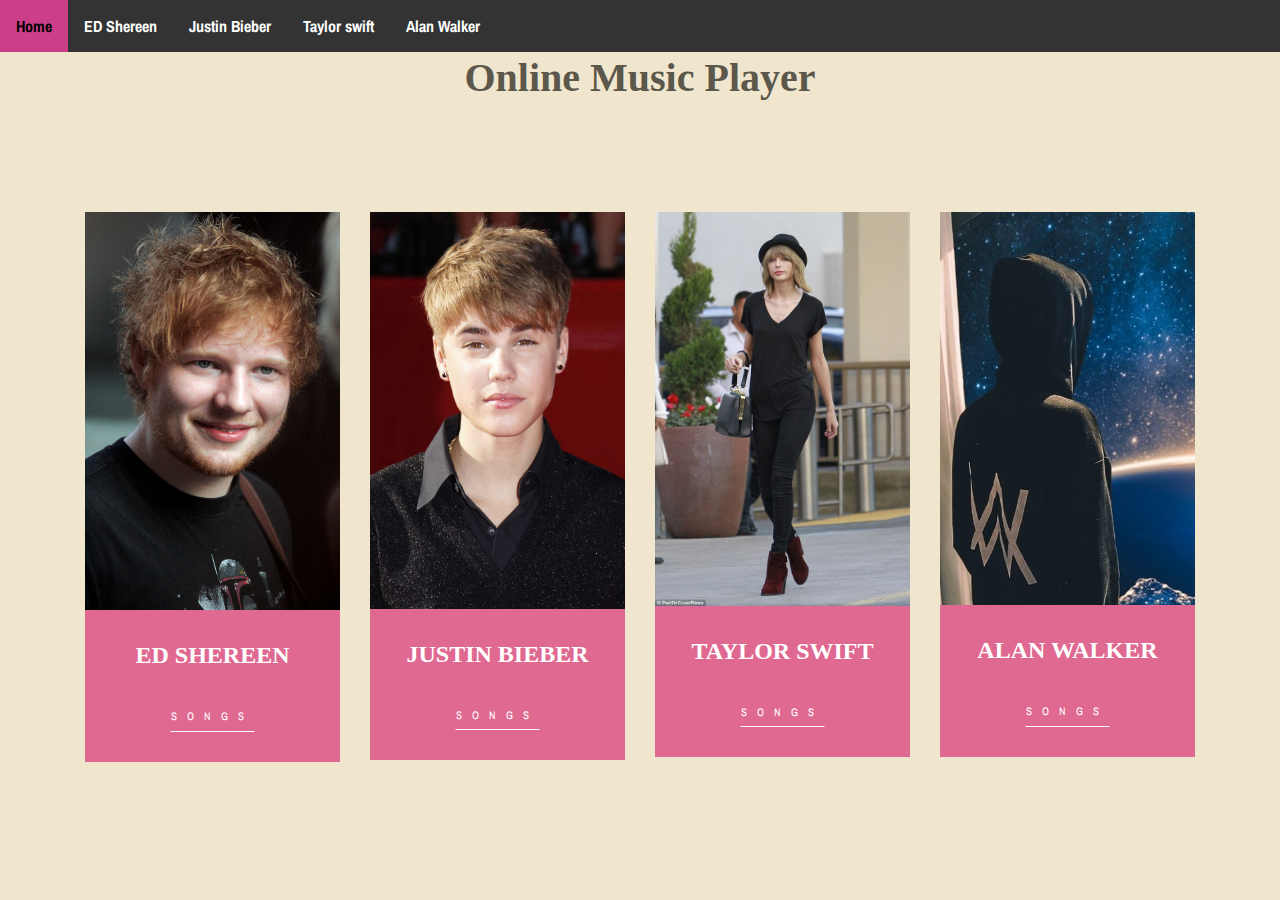
<file: index.html>
<!DOCTYPE html>
<html lang="en">

<head>
  <style>
ul {
  list-style-type: none;
  margin: 0;
  padding: 0;
  overflow: hidden;
  background-color: #333;
}

li {
  float: left;
}

li a {
  display: block;
  color: white;
  text-align: center;
  padding: 14px 16px;
  text-decoration: none;
}

li a:hover:not(.active) {
  background-color: #111;
}

.active {
  background-color: #cc3f88;
}
</style>
    <meta charset="UTF-8">
    <meta name="description" content="">
    <meta http-equiv="X-UA-Compatible" content="IE=edge">
    <meta name="viewport" content="width=device-width, initial-scale=1, shrink-to-fit=no">
    <!-- The above 4 meta tags *must* come first in the head; any other head content must come *after* these tags -->

    <!-- Title -->
    <title>Online music player</title>

    <!-- Favicon -->
    <link rel="icon" href="https://img.icons8.com/material/24/000000/music--v2.png">

    <!-- Stylesheet -->
    <link rel="stylesheet" href="style.css">

</head>
<body style="background-color:#f0e6ce;">
  <ul>
  <li><a class="active" href="index.html">Home</a></li>
  <li><a href="ED shereen.html">ED Shereen </a></li>
  <li><a href="justinbieber.html">Justin Bieber</a></li>
  <li><a href="taylorswift.html">Taylor swift</a></li>
  <li><a href="alanwalker.html">Alan Walker</a></li>
</ul>

  <!-- #### header###### -->
  <header>
  <center><h1>Online Music Player</h1></center>

</header>
<!-- ##### Song Language Area Start ##### -->
<section class="events-area section-padding-100">
    <div class="container">
        <div class="row">

            <!--  Song Language Area -->
            <div class="col-12 col-md-6 col-lg-3">
                <div class="single-event-area mb-30">
                    <div class="event-thumbnail">
                        <img src="img/bg-img/Edsheeran.jpg"  style="height:80%;" alt="">
                    </div>
                    <div class="event-text">
                        <h4>ED shereen</h4>
                        <div class="event-meta-data">


                        </div>
                        <a href="ED shereen.html" class="btn see-more-btn">Songs</a>
                    </div>
                </div>
            </div>


            <!--  Song Language Area -->
            <div class="col-12 col-md-6 col-lg-3">
                <div class="single-event-area mb-30">
                    <div class="event-thumbnail">
                        <img src="img/bg-img/justin.jpg" alt="">
                    </div>
                    <div class="event-text">
                        <h4>justin bieber</h4>
                        <div class="event-meta-data">


                        </div>
                        <a href="justinbieber.html" class="btn see-more-btn">Songs</a>
                    </div>
                </div>
            </div>

            <!--  Song Language Area -->
            <div class="col-12 col-md-6 col-lg-3">
                <div class="single-event-area mb-30">
                    <div class="event-thumbnail">
                        <img src="img/bg-img/taylor.jpg" alt="">
                    </div>
                    <div class="event-text">
                        <h4>Taylor swift</h4>
                        <div class="event-meta-data">
                           </div>
                        <a href="taylorswift.html" class="btn see-more-btn">Songs</a>
                    </div>
                </div>
            </div>

			<!--  Song Language Area -->
            <div class="col-12 col-md-6 col-lg-3">
                <div class="single-event-area mb-30">
                    <div class="event-thumbnail">
                        <img src="img/bg-img/alan walker.jpg" alt="">
                    </div>
                    <div class="event-text">
                        <h4>Alan Walker</h4>
                        <div class="event-meta-data">


                        </div>
                        <a href="alanwalker.html" class="btn see-more-btn">Songs</a>
                    </div>
                </div>
            </div>
        </div>
    </div
</section>
<!-- ##### Song Language Area End ##### -->
</body>
</html>
</file>
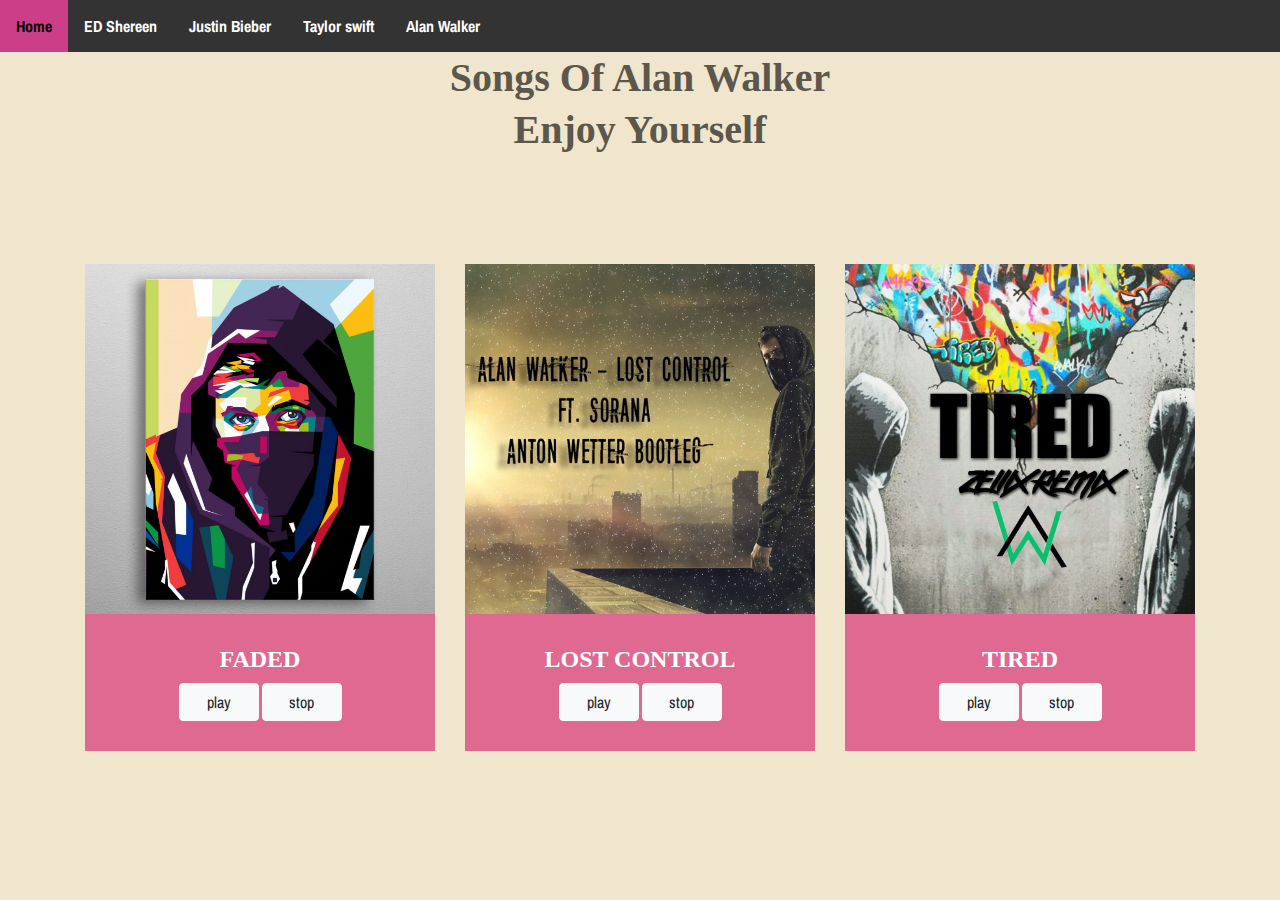
<file: alanwalker.html>
<!DOCTYPE html>
<html lang="en">

<head>
  <style>
ul {
  list-style-type: none;
  margin: 0;
  padding: 0;
  overflow: hidden;
  background-color: #333;
}

li {
  float: left;
}

li a {
  display: block;
  color: white;
  text-align: center;
  padding: 14px 16px;
  text-decoration: none;
}

li a:hover:not(.active) {
  background-color: #111;
}

.active {
  background-color: #cc3f88;
}
</style>
    <meta charset="UTF-8">
    <meta name="description" content="">
    <meta http-equiv="X-UA-Compatible" content="IE=edge">
    <meta name="viewport" content="width=device-width, initial-scale=1, shrink-to-fit=no">
    <!-- The above 4 meta tags *must* come first in the head; any other head content must come *after* these tags -->

    <!-- Title -->
    <title>Music player </title>

    <!-- Favicon -->
    <link rel="icon" href="https://img.icons8.com/material/24/000000/music--v2.png">

    <!-- Stylesheet -->
    <link rel="stylesheet" href="style.css">
    <script src="jquery-3.4.1.js"></script>
    <script src="jquery-3.4.1.min.js"></script>
    <script src="//connect.soundcloud.com/sdk.js"></script>
    <script src="main.js"></script>

</head>
<body style="background-color:#f0e6ce;">
  <ul>
  <li><a class="active" href="index.html">Home</a></li>
  <li><a href="ED shereen.html">ED Shereen </a></li>
  <li><a href="justinbieber.html">Justin Bieber</a></li>
  <li><a href="taylorswift.html">Taylor swift</a></li>
  <li><a href="alanwalker.html">Alan Walker</a></li>
</ul>

  <!-- #### header###### -->
  <header>
  <center><h1>Songs Of Alan Walker<br>Enjoy Yourself</h1></center>
</header>


<!-- ##### Song Language Area Start ##### -->
<section class="events-area section-padding-100">
    <div class="container">
        <div class="row">

          <!--  Song Language Area -->
          <div class="col-12 col-md-6 col-lg-4">
              <div class="single-event-area mb-30">
                  <div class="event-thumbnail">
                      <img src="img/bg-img/faded5.jpg" alt="">
                  </div>
                  <div class="event-text">
                      <h4>Faded</h4>

                      <button type="button" name="button" id="start-h1" class="btn btn-light w-25">play</button>
                      <button type="button" name="button" id="stop-h1" class="btn btn-light w-25">stop</button>
                  </div>
              </div>
          </div>
          <!--  Song Language Area -->
          <div class="col-12 col-md-6 col-lg-4">
              <div class="single-event-area mb-30">
                  <div class="event-thumbnail">
                      <img src="img/bg-img/lost2.jpg" alt="">
                  </div>
                  <div class="event-text">
                      <h4>Lost Control</h4>

                      <button type="button" name="button" id="start-h2" class="btn btn-light w-25">play</button>
                      <button type="button" name="button" id="stop-h2" class="btn btn-light w-25">stop</button>
                  </div>
              </div>
          </div>
          <!--  Song Language Area -->
          <div class="col-12 col-md-6 col-lg-4">
              <div class="single-event-area mb-30">
                  <div class="event-thumbnail">
                      <img src="img/bg-img/alan1.jpg" alt="">
                  </div>
                  <div class="event-text">
                      <h4>Tired</h4>

                      <button type="button" name="button" id="start-h3" class="btn btn-light w-25">play</button>
                      <button type="button" name="button" id="stop-h3" class="btn btn-light w-25">stop</button>
                  </div>
              </div>
          </div>


        </div>
    </div>
</section>
<!-- ##### Song Language Area End ##### -->
</body>
</html>
</file>
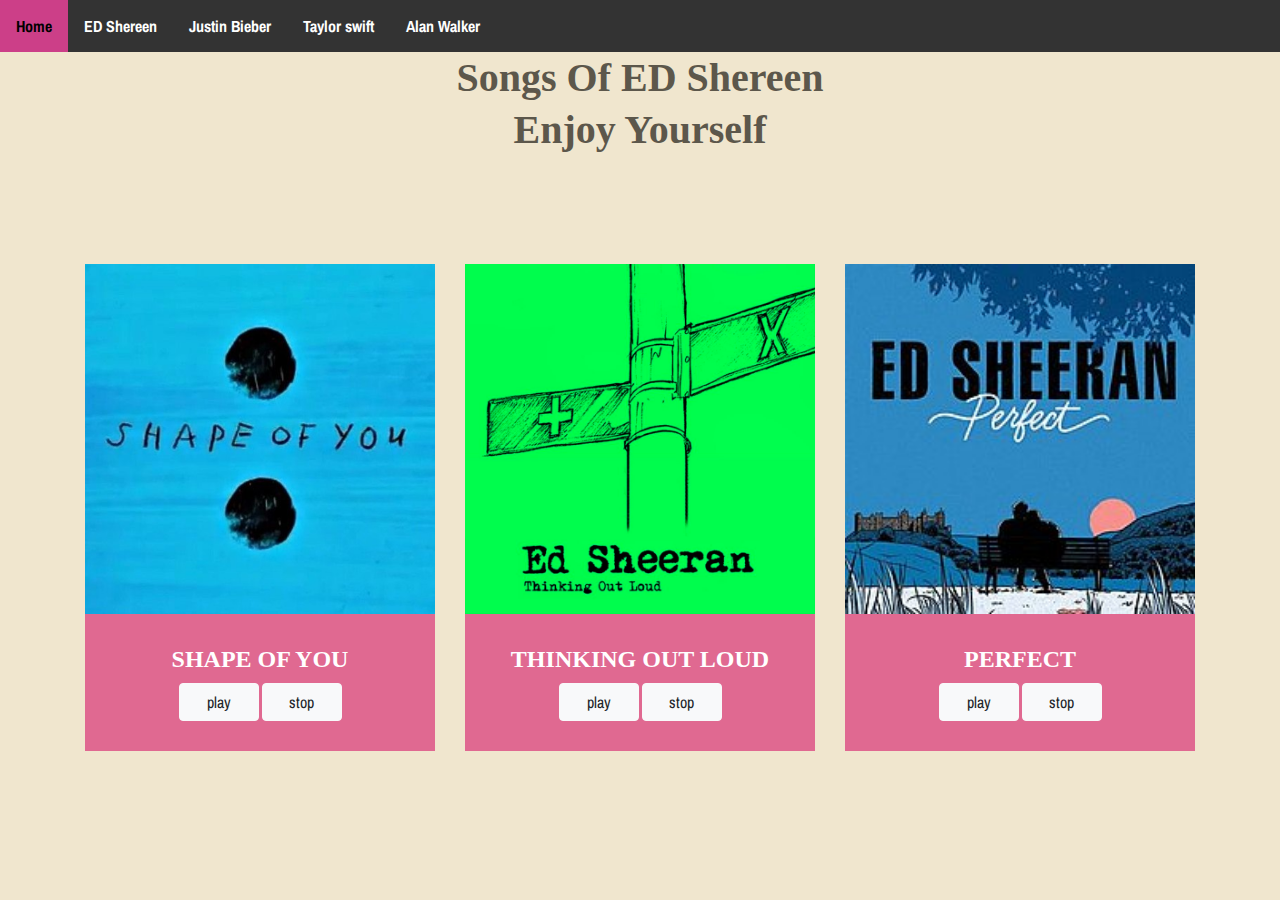
<file: ED shereen.html>
<!DOCTYPE html>
<html lang="en">

<head>
  <style>

ul {
  list-style-type: none;
  margin: 0;
  padding: 0;
  overflow: hidden;
  background-color: #333;
}

li {
  float: left;
}

li a {
  display: block;
  color: white;
  text-align: center;
  padding: 14px 16px;
  text-decoration: none;
}

li a:hover:not(.active) {
  background-color: #111;
}

.active {
  background-color: #cc3f88;
}
</style>
    <meta charset="UTF-8">
    <meta name="description" content="">
    <meta http-equiv="X-UA-Compatible" content="IE=edge">
    <meta name="viewport" content="width=device-width, initial-scale=1, shrink-to-fit=no">
    <!-- The above 4 meta tags *must* come first in the head; any other head content must come *after* these tags -->

    <!-- Title -->
    <title>Music player</title>

    <!-- Favicon -->
    <link rel="icon" href="https://img.icons8.com/material/24/000000/music--v2.png">

    <!-- Stylesheet -->
    <link rel="stylesheet" href="style.css">

    <script src="jquery-3.4.1.js"></script>
    <script src="jquery-3.4.1.min.js"></script>
    <script src="//connect.soundcloud.com/sdk.js"></script>
    <script src="main.js"></script>

</head>
<body style="background-color:#f0e6ce;">
  <ul>
  <li><a class="active" href="index.html">Home</a></li>
  <li><a href="ED shereen.html">ED Shereen </a></li>
  <li><a href="justinbieber.html">Justin Bieber</a></li>
  <li><a href="taylorswift.html">Taylor swift</a></li>
  <li><a href="alanwalker.html">Alan Walker</a></li>
</ul>
  <!-- #### header###### -->
  <header>
  <center><h1>Songs Of ED Shereen <br>Enjoy Yourself</h1></center>
</header>

<!-- ##### Song Language Area Start ##### -->
<section class="events-area section-padding-100">
    <div class="container">
        <div class="row">

          <!--  Song Language Area -->
          <div class="col-12 col-md-6 col-lg-4">
              <div class="single-event-area mb-30">
                  <div class="event-thumbnail">
                      <img src="img/bg-img/shape of you.jpg" alt="">
                  </div>
                  <div class="event-text">
                      <h4>Shape of you</h4>

                      <button type="button" name="button" id="start-t1" class="btn btn-light w-25">play</button>
                      <button type="button" name="button" id="stop-t1" class="btn btn-light w-25">stop</button>
                  </div>
              </div>
          </div>
          <!--  Song Language Area -->
          <div class="col-12 col-md-6 col-lg-4">
              <div class="single-event-area mb-30">
                  <div class="event-thumbnail">
                      <img src="img/bg-img/thinkingoutloud.jpg" alt="">
                  </div>
                  <div class="event-text">
                      <h4>Thinking out loud</h4>

                      <button type="button" name="button" id="start-t2" class="btn btn-light w-25">play</button>
                      <button type="button" name="button" id="stop-t2" class="btn btn-light w-25">stop</button>
                  </div>
              </div>
          </div>
          <!--  Song Language Area -->
          <div class="col-12 col-md-6 col-lg-4">
              <div class="single-event-area mb-30">
                  <div class="event-thumbnail">
                      <img src="img/bg-img/perfect.jpg" alt="">
                  </div>
                  <div class="event-text">
                      <h4>Perfect</h4>

                      <button type="button" name="button" id="start-t3" class="btn btn-light w-25">play</button>
                      <button type="button" name="button" id="stop-t3" class="btn btn-light w-25">stop</button>
                  </div>
              </div>
          </div>


        </div>
    </div>
</section>
<!-- ##### Song Language Area End ##### -->
</body>
</html>
</file>
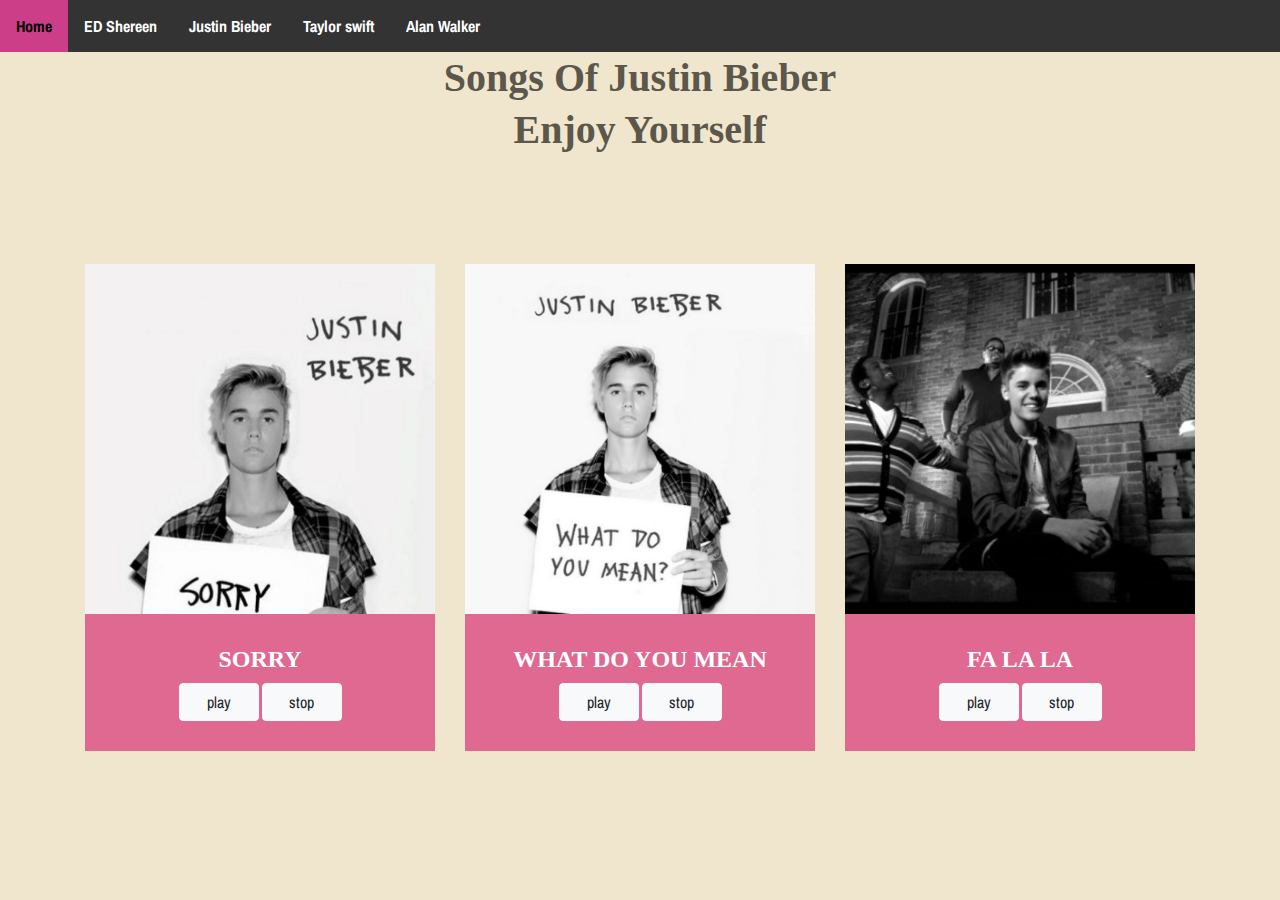
<file: justinbieber.html>
<!DOCTYPE html>
<html lang="en">

<head>
  <style>
ul {
  list-style-type: none;
  margin: 0;
  padding: 0;
  overflow: hidden;
  background-color: #333;
}

li {
  float: left;
}

li a {
  display: block;
  color: white;
  text-align: center;
  padding: 14px 16px;
  text-decoration: none;
}

li a:hover:not(.active) {
  background-color: #111;
}

.active {
  background-color: #cc3f88;
}
</style>
    <meta charset="UTF-8">
    <meta name="description" content="">
    <meta http-equiv="X-UA-Compatible" content="IE=edge">
    <meta name="viewport" content="width=device-width, initial-scale=1, shrink-to-fit=no">
    <!-- The above 4 meta tags *must* come first in the head; any other head content must come *after* these tags -->

    <!-- Title -->
    <title>Music player </title>

    <!-- Favicon -->
    <link rel="icon" href="https://img.icons8.com/material/24/000000/music--v2.png">

    <!-- Stylesheet -->
    <link rel="stylesheet" href="style.css">
    <script src="jquery-3.4.1.js"></script>
    <script src="jquery-3.4.1.min.js"></script>
    <script src="//connect.soundcloud.com/sdk.js"></script>
    <script src="main.js"></script>

</head>
<body style="background-color:#f0e6ce;">
  <ul>
  <li><a class="active" href="index.html">Home</a></li>
  <li><a href="ED shereen.html">ED Shereen </a></li>
  <li><a href="justinbieber.html">Justin Bieber</a></li>
  <li><a href="taylorswift.html">Taylor swift</a></li>
  <li><a href="alanwalker.html">Alan Walker</a></li>
</ul>

  <!-- #### header###### -->
  <header>
  <center><h1>Songs Of Justin Bieber<br>Enjoy Yourself</h1></center>
</header>


<!-- ##### Song Language Area Start ##### -->
<section class="events-area section-padding-100">
    <div class="container">
        <div class="row">

          <!--  Song Language Area -->
          <div class="col-12 col-md-6 col-lg-4">
              <div class="single-event-area mb-30">
                  <div class="event-thumbnail">
                      <img src="img/bg-img/sorry.jpg" alt="">
                  </div>
                  <div class="event-text">
                      <h4>sorry</h4>

                      <button type="button" name="button" id="start-h1" class="btn btn-light w-25">play</button>
                      <button type="button" name="button" id="stop-h1" class="btn btn-light w-25">stop</button>
                  </div>
              </div>
          </div>
          <!--  Song Language Area -->
          <div class="col-12 col-md-6 col-lg-4">
              <div class="single-event-area mb-30">
                  <div class="event-thumbnail">
                      <img src="img/bg-img/whatdoyoumean.jpg" alt="">
                  </div>
                  <div class="event-text">
                      <h4>What do you mean</h4>

                      <button type="button" name="button" id="start-h2" class="btn btn-light w-25">play</button>
                      <button type="button" name="button" id="stop-h2" class="btn btn-light w-25">stop</button>
                  </div>
              </div>
          </div>
          <!--  Song Language Area -->
          <div class="col-12 col-md-6 col-lg-4">
              <div class="single-event-area mb-30">
                  <div class="event-thumbnail">
                      <img src="img/bg-img/fa la la.jpg" alt="">
                  </div>
                  <div class="event-text">
                      <h4>Fa la la</h4>

                      <button type="button" name="button" id="start-h3" class="btn btn-light w-25">play</button>
                      <button type="button" name="button" id="stop-h3" class="btn btn-light w-25">stop</button>
                  </div>
              </div>
          </div>


        </div>
    </div>
</section>
<!-- ##### Song Language Area End ##### -->
</body>
</html>
</file>
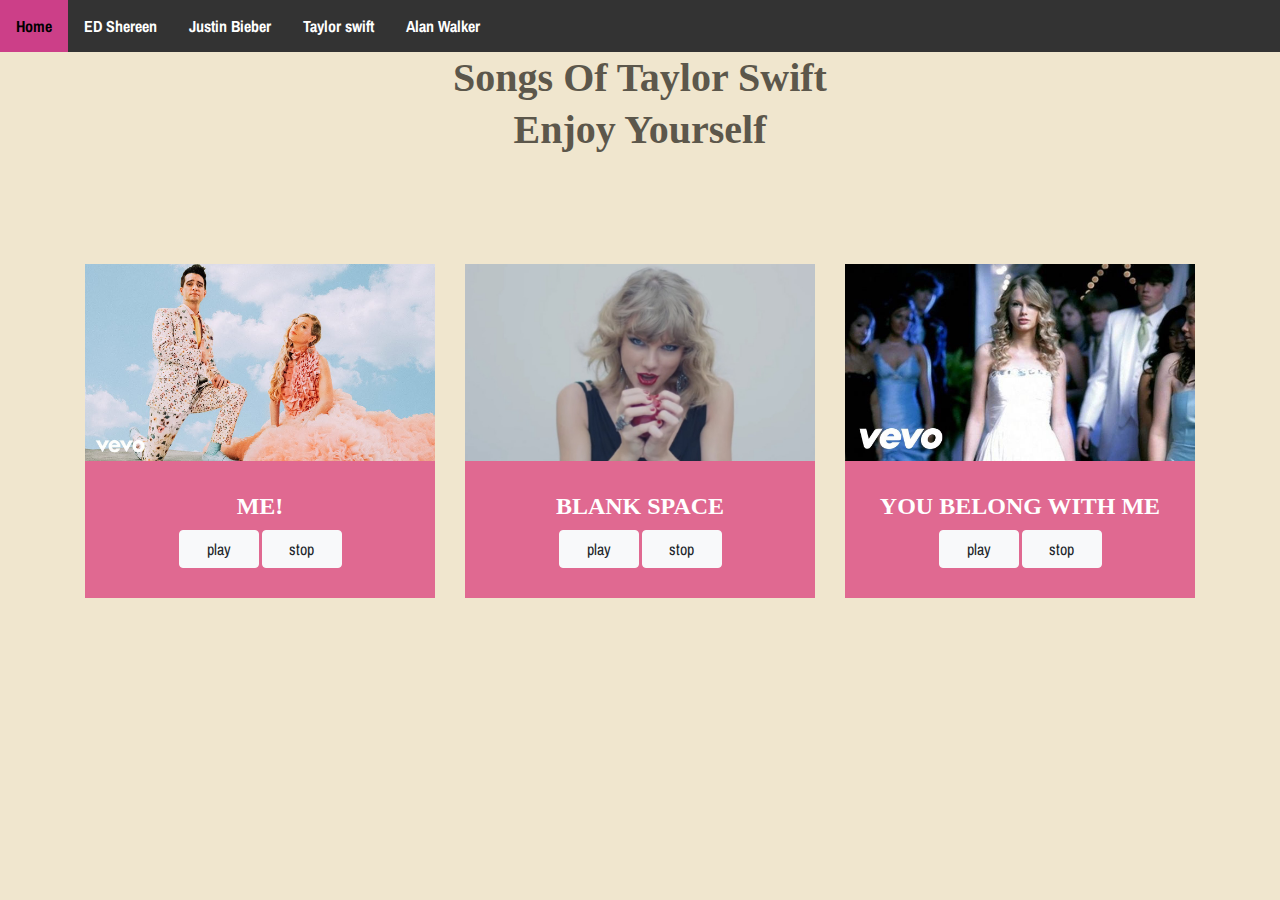
<file: taylorswift.html>
<!DOCTYPE html>
<html lang="en">

<head>
  <style>

ul {
  list-style-type: none;
  margin: 0;
  padding: 0;
  overflow: hidden;
  background-color: #333;
}

li {
  float: left;
}

li a {
  display: block;
  color: white;
  text-align: center;
  padding: 14px 16px;
  text-decoration: none;
}

li a:hover:not(.active) {
  background-color: #111;
}

.active {
  background-color: #cc3f88;
}
</style>
    <meta charset="UTF-8">
    <meta name="description" content="">
    <meta http-equiv="X-UA-Compatible" content="IE=edge">
    <meta name="viewport" content="width=device-width, initial-scale=1, shrink-to-fit=no">
    <!-- The above 4 meta tags *must* come first in the head; any other head content must come *after* these tags -->

    <!-- Title -->
    <title>Music player </title>

    <!-- Favicon -->
    <link rel="icon" href="https://img.icons8.com/material/24/000000/music--v2.png">

    <!-- Stylesheet -->
    <link rel="stylesheet" href="style.css">

    <script src="jquery-3.4.1.js"></script>
    <script src="jquery-3.4.1.min.js"></script>
    <script src="//connect.soundcloud.com/sdk.js"></script>
    <script src="main.js"></script>

</head>
<body style="background-color:#f0e6ce;">
  <ul>
  <li><a class="active" href="index.html">Home</a></li>
  <li><a href="ED shereen.html">ED Shereen </a></li>
  <li><a href="justinbieber.html">Justin Bieber</a></li>
  <li><a href="taylorswift.html">Taylor swift</a></li>
  <li><a href="alanwalker.html">Alan Walker</a></li>
</ul>
  <!-- #### header###### -->
  <header><center>
  <h1> Songs Of Taylor Swift <br>Enjoy Yourself</h1></center>
</header>
  <div  mb-0">

  </div>
<!-- ##### Song Language Area Start ##### -->
<section class="events-area section-padding-100">
    <div class="container">
        <div class="row">

          <!--  Song Language Area -->
          <div class="col-12 col-md-6 col-lg-4">
              <div class="single-event-area mb-30">
                  <div class="event-thumbnail">
                      <img src="img/bg-img/me.jpg" alt="">
                  </div>
                  <div class="event-text">
                      <h4>Me!</h4>

                      <button type="button" name="button" id="start-e1" class="btn btn-light w-25">play</button>
                      <button type="button" name="button" id="stop-e1" class="btn btn-light w-25">stop</button>
                  </div>
              </div>
          </div>
          <!--  Song Language Area -->
          <div class="col-12 col-md-6 col-lg-4">
              <div class="single-event-area mb-30">
                  <div class="event-thumbnail">
                      <img src="img/bg-img/blank space1.jpg" alt="">
                  </div>
                  <div class="event-text">
                      <h4>blank space</h4>

                      <button type="button" name="button" id="start-e2" class="btn btn-light w-25">play</button>
                      <button type="button" name="button" id="stop-e2" class="btn btn-light w-25">stop</button>
                  </div>
              </div>
          </div>
          <!--  Song Language Area -->
          <div class="col-12 col-md-6 col-lg-4">
              <div class="single-event-area mb-30">
                  <div class="event-thumbnail">
                      <img src="img/bg-img/you.jpg" alt="">
                  </div>
                  <div class="event-text">
                      <h4>You belong with me</h4>

                      <button type="button" name="button" id="start-e3" class="btn btn-light w-25">play</button>
                      <button type="button" name="button" id="stop-e3" class="btn btn-light w-25">stop</button>
                  </div>
              </div>
          </div>


        </div>
    </div>
</section>
<!-- ##### Song Language Area End ##### -->
</body>
</html>
</file>
<file: style.css>
/* [Master Stylesheet - v1.0] */
/* :: 1.0 Import Fonts */
@import url("https://fonts.googleapis.com/css?family=Archivo+Narrow:400,400i,500,500i,600,600i,700,700i");
/* :: 2.0 Import All CSS */
@import url(css/bootstrap.min.css);
@import url(css/classy-nav.css);
@import url(css/owl.carousel.min.css);
@import url(css/animate.css);
@import url(css/magnific-popup.css);
@import url(css/font-awesome.min.css);
@import url(css/audioplayer.css);
@import url(css/one-music-icon.css);
/* :: 3.0 Base CSS */
* {
  margin: 0;
  padding: 0; }

body {
  font-family: "Archivo Narrow", sans-serif;
  font-size: 14px; }

h1,
h2,
h3,
h4,
h5,
h6 {
  font-family: "Times New Roman", Times, serif;
  color: #5c574b;
  line-height: 1.3;
  font-weight: 700; }

p {
  font-family: "Archivo Narrow", sans-serif;
  color: #5f5f5f;
  font-size: 15px;
  line-height: 2;
  font-weight: 400; }

a,
a:hover,
a:focus {
  -webkit-transition-duration: 500ms;
  transition-duration: 500ms;
  text-decoration: none;
  outline: 0 solid transparent;
  color: #000000;
  font-weight: 700;
  font-size: 16px;
  font-family: "Archivo Narrow", sans-serif; }

ul,
ol {
  margin: 0; }
  ul li,
  ol li {
    list-style: none; }

img {
  height: auto;
  max-width: 100%; }

/* :: 3.1.0 Spacing */
.mt-15 {
  margin-top: 15px !important; }

.mt-30 {
  margin-top: 30px !important; }

.mt-50 {
  margin-top: 50px !important; }

.mt-70 {
  margin-top: 70px !important; }

.mt-100 {
  margin-top: 100px !important; }

.mb-15 {
  margin-bottom: 15px !important; }

.mb-30 {
  margin-bottom: 30px !important; }

.mb-50 {
  margin-bottom: 50px !important; }

.mb-70 {
  margin-bottom: 70px !important; }

.mb-100 {
  margin-bottom: 100px !important; }

.ml-15 {
  margin-left: 15px !important; }

.ml-30 {
  margin-left: 30px !important; }

.ml-50 {
  margin-left: 50px !important; }

.mr-15 {
  margin-right: 15px !important; }

.mr-30 {
  margin-right: 30px !important; }

.mr-50 {
  margin-right: 50px !important; }

/* :: 3.2.0 Height */
.height-400 {
  height: 400px !important; }

.height-500 {
  height: 500px !important; }

.height-600 {
  height: 600px !important; }

.height-700 {
  height: 700px !important; }

.height-800 {
  height: 800px !important; }

/* :: 3.3.0 Section Padding */
.section-padding-100 {
  padding-top: 100px;
  padding-bottom: 100px; }

.section-padding-100-0 {
  padding-top: 100px;
  padding-bottom: 0; }

.section-padding-0-100 {
  padding-top: 0;
  padding-bottom: 100px; }

.section-padding-100-70 {
  padding-top: 100px;
  padding-bottom: 70px; }

/* :: 3.4.0 Section Heading */
.section-heading {
  position: relative;
  z-index: 1;
  margin-bottom: 100px;
  text-align: center; }
  .section-heading p {
    color: #5f5f5f;
    font-size: 14px;
    margin-bottom: 5px; }
  .section-heading h2 {
    font-size: 18px;
    text-transform: uppercase;
    letter-spacing: 10px;
    margin-bottom: 0; }
    @media only screen and (max-width: 767px) {
      .section-heading h2 {
        letter-spacing: 5px; } }
  .section-heading.white h2 {
    color: #fff; }
  .section-heading.style-2 p {
    font-size: 16px; }
  .section-heading.style-2 h2 {
    font-size: 30px; }
    @media only screen and (max-width: 767px) {
      .section-heading.style-2 h2 {
        font-size: 24px; } }

/* :: 3.5.0 Preloader */
.preloader {
  background-color: #ffffff;
  width: 100%;
  height: 100%;
  position: fixed;
  top: 0;
  left: 0;
  right: 0;
  z-index: 99999; }
  .preloader .lds-ellipsis {
    display: inline-block;
    position: relative;
    width: 64px;
    height: 64px; }
    .preloader .lds-ellipsis div {
      position: absolute;
      top: 27px;
      width: 11px;
      height: 11px;
      border-radius: 50%;
      background: #000000;
      animation-timing-function: cubic-bezier(0, 1, 1, 0); }
      .preloader .lds-ellipsis div:nth-child(1) {
        left: 6px;
        -webkit-animation: lds-ellipsis1 0.6s infinite;
        animation: lds-ellipsis1 0.6s infinite; }
      .preloader .lds-ellipsis div:nth-child(2) {
        left: 6px;
        -webkit-animation: lds-ellipsis2 0.6s infinite;
        animation: lds-ellipsis2 0.6s infinite; }
      .preloader .lds-ellipsis div:nth-child(3) {
        left: 26px;
        -webkit-animation: lds-ellipsis2 0.6s infinite;
        animation: lds-ellipsis2 0.6s infinite; }
      .preloader .lds-ellipsis div:nth-child(4) {
        left: 45px;
        -webkit-animation: lds-ellipsis3 0.6s infinite;
        animation: lds-ellipsis3 0.6s infinite; }

@-webkit-keyframes lds-ellipsis1 {
  0% {
    -webkit-transform: scale(0);
    transform: scale(0); }
  100% {
    -webkit-transform: scale(1);
    transform: scale(1); } }
@keyframes lds-ellipsis1 {
  0% {
    -webkit-transform: scale(0);
    transform: scale(0); }
  100% {
    -webkit-transform: scale(1);
    transform: scale(1); } }
@-webkit-keyframes lds-ellipsis3 {
  0% {
    -webkit-transform: scale(1);
    transform: scale(1); }
  100% {
    -webkit-transform: scale(0);
    transform: scale(0); } }
@keyframes lds-ellipsis3 {
  0% {
    -webkit-transform: scale(1);
    transform: scale(1); }
  100% {
    -webkit-transform: scale(0);
    transform: scale(0); } }
@-webkit-keyframes lds-ellipsis2 {
  0% {
    -webkit-transform: translate(0, 0);
    transform: translate(0, 0); }
  100% {
    -webkit-transform: translate(19px, 0);
    transform: translate(19px, 0); } }
@keyframes lds-ellipsis2 {
  0% {
    -webkit-transform: translate(0, 0);
    transform: translate(0, 0); }
  100% {
    -webkit-transform: translate(19px, 0);
    transform: translate(19px, 0); } }
/* :: 3.6.0 Miscellaneous */
.bg-img {
  background-position: center center;
  background-size: cover;
  background-repeat: no-repeat; }

.bg-white {
  background-color: #ffffff !important; }

.bg-dark {
  background-color: #000000 !important; }

.bg-transparent {
  background-color: transparent !important; }

.bg-gray {
  background-color: #f5f9fa; }

.font-bold {
  font-weight: 700; }

.font-light {
  font-weight: 300; }

.bg-overlay {
  position: relative;
  z-index: 2;
  background-position: center center;
  background-size: cover; }
  .bg-overlay::after {
    background-color: rgba(0, 0, 0, 0.65);
    position: absolute;
    z-index: -1;
    top: 0;
    left: 0;
    width: 100%;
    height: 100%;
    content: ""; }

.bg-fixed {
  background-attachment: fixed !important; }

/* :: 3.7.0 ScrollUp */
#scrollUp {
  background-color: #000000;
  border-radius: 0;
  bottom: 50px;
  box-shadow: 0 2px 6px 0 rgba(0, 0, 0, 0.3);
  color: #ffffff;
  font-size: 24px;
  height: 40px;
  line-height: 40px;
  right: 50px;
  text-align: center;
  width: 40px;
  -webkit-transition-duration: 500ms;
  transition-duration: 500ms;
  box-shadow: 0 1px 5px 2px rgba(0, 0, 0, 0.15); }
  @media only screen and (max-width: 767px) {
    #scrollUp {
      right: 30px;
      bottom: 30px; } }
  #scrollUp:hover {
    background-color: #fff;
    color: #232323; }

/* :: 3.8.0 oneMusic Button */
.oneMusic-btn {
  background-color: #fff;
  -webkit-transition-duration: 500ms;
  transition-duration: 500ms;
  position: relative;
  z-index: 1;
  display: inline-block;
  min-width: 212px;
  height: 49px;
  color: #000;
  border: 1px solid #000;
  border-radius: 0;
  padding: 0 30px;
  font-size: 16px;
  line-height: 47px;
  font-weight: 700;
  text-transform: capitalize; }
  .oneMusic-btn i {
    margin-left: 5px; }
  .oneMusic-btn:hover, .oneMusic-btn:focus {
    font-size: 16px;
    font-weight: 700;
    background-color: #000000;
    color: #fff; }
  .oneMusic-btn.btn-2 {
    background-color: #000000;
    color: #fff; }
    .oneMusic-btn.btn-2:hover, .oneMusic-btn.btn-2:focus {
      background-color: #fff;
      color: #232323; }

/* :: 4.0 Header Area CSS */
.header-area {
  position: absolute;
  z-index: 1000;
  width: 100%;
  top: 20px;
  left: 0;
  z-index: 1000; }
  .header-area .oneMusic-main-menu {
    position: relative;
    width: 100%;
    height: 85px;
    background-color: transparent; }
    @media only screen and (max-width: 767px) {
      .header-area .oneMusic-main-menu {
        height: 70px; } }
    .header-area .oneMusic-main-menu .classy-nav-container {
      background-color: transparent; }
    .header-area .oneMusic-main-menu .classy-navbar {
      background-color: transparent;
      height: 85px;
      padding: 0; }
      @media only screen and (max-width: 767px) {
        .header-area .oneMusic-main-menu .classy-navbar {
          height: 70px; } }
      .header-area .oneMusic-main-menu .classy-navbar .classynav ul li a {
        font-weight: 700;
        text-transform: capitalize;
        color: #ffffff;
        font-size: 16px; }
        .header-area .oneMusic-main-menu .classy-navbar .classynav ul li a:hover, .header-area .oneMusic-main-menu .classy-navbar .classynav ul li a:focus {
          color: rgba(255, 255, 255, 0.7); }
        @media only screen and (min-width: 768px) and (max-width: 991px) {
          .header-area .oneMusic-main-menu .classy-navbar .classynav ul li a {
            background-color: #000000;
            border-bottom-color: rgba(255, 255, 255, 0.1); } }
        @media only screen and (max-width: 767px) {
          .header-area .oneMusic-main-menu .classy-navbar .classynav ul li a {
            background-color: #000000;
            border-bottom-color: rgba(255, 255, 255, 0.1); } }
      .header-area .oneMusic-main-menu .classy-navbar .classynav ul li.megamenu-item > a::after,
      .header-area .oneMusic-main-menu .classy-navbar .classynav ul li.has-down > a::after {
        color: #ffffff; }
      .header-area .oneMusic-main-menu .classy-navbar .classynav ul li.megamenu-item ul li > a::after,
      .header-area .oneMusic-main-menu .classy-navbar .classynav ul li.has-down ul li > a::after {
        color: #232323; }
        @media only screen and (max-width: 767px) {
          .header-area .oneMusic-main-menu .classy-navbar .classynav ul li.megamenu-item ul li > a::after,
          .header-area .oneMusic-main-menu .classy-navbar .classynav ul li.has-down ul li > a::after {
            color: #ffffff; } }
      .header-area .oneMusic-main-menu .classy-navbar .classynav ul li ul li a {
        color: #232323; }
        .header-area .oneMusic-main-menu .classy-navbar .classynav ul li ul li a:hover, .header-area .oneMusic-main-menu .classy-navbar .classynav ul li ul li a:focus {
          color: #888888; }
        @media only screen and (min-width: 992px) and (max-width: 1199px) {
          .header-area .oneMusic-main-menu .classy-navbar .classynav ul li ul li a {
            padding: 0 15px; } }
        @media only screen and (min-width: 768px) and (max-width: 991px) {
          .header-area .oneMusic-main-menu .classy-navbar .classynav ul li ul li a {
            color: #ffffff;
            padding: 0 30px;
            border-bottom-color: rgba(255, 255, 255, 0.1); } }
        @media only screen and (max-width: 767px) {
          .header-area .oneMusic-main-menu .classy-navbar .classynav ul li ul li a {
            color: #ffffff;
            padding: 0 30px;
            border-bottom-color: rgba(255, 255, 255, 0.1) !important; } }
      .header-area .oneMusic-main-menu .classy-navbar .classynav ul li .dropdown li .dropdown li .dropdown li a {
        border-bottom: 1px solid rgba(242, 244, 248, 0.7); }
        @media only screen and (min-width: 768px) and (max-width: 991px) {
          .header-area .oneMusic-main-menu .classy-navbar .classynav ul li .dropdown li .dropdown li .dropdown li a {
            border-bottom-color: rgba(255, 255, 255, 0.1) !important; } }
        @media only screen and (max-width: 767px) {
          .header-area .oneMusic-main-menu .classy-navbar .classynav ul li .dropdown li .dropdown li .dropdown li a {
            border-bottom-color: rgba(255, 255, 255, 0.1) !important; } }
    .header-area .oneMusic-main-menu .login-register-cart-button {
      position: relative;
      z-index: 1;
      margin-left: 100px; }
      @media only screen and (min-width: 768px) and (max-width: 991px) {
        .header-area .oneMusic-main-menu .login-register-cart-button {
          margin-left: 12px;
          margin-top: 15px; } }
      @media only screen and (max-width: 767px) {
        .header-area .oneMusic-main-menu .login-register-cart-button {
          margin-left: 12px;
          margin-top: 15px; } }
      .header-area .oneMusic-main-menu .login-register-cart-button .login-register-btn {
        position: relative;
        z-index: 10; }
        .header-area .oneMusic-main-menu .login-register-cart-button .login-register-btn a {
          -webkit-transition-duration: 500ms;
          transition-duration: 500ms;
          margin-bottom: 0;
          color: #fff;
          font-weight: 700;
          font-size: 16px;
          cursor: pointer;
          line-height: 1; }
          .header-area .oneMusic-main-menu .login-register-cart-button .login-register-btn a:hover, .header-area .oneMusic-main-menu .login-register-cart-button .login-register-btn a:focus {
            color: rgba(255, 255, 255, 0.7); }
      .header-area .oneMusic-main-menu .login-register-cart-button .cart-btn {
        position: relative;
        z-index: 10; }
        .header-area .oneMusic-main-menu .login-register-cart-button .cart-btn p {
          -webkit-transition-duration: 500ms;
          transition-duration: 500ms;
          margin-bottom: 0;
          color: #fff;
          font-size: 18px;
          cursor: pointer;
          line-height: 1; }
          .header-area .oneMusic-main-menu .login-register-cart-button .cart-btn p:hover, .header-area .oneMusic-main-menu .login-register-cart-button .cart-btn p:focus {
            color: rgba(255, 255, 255, 0.7); }
          .header-area .oneMusic-main-menu .login-register-cart-button .cart-btn p .quantity {
            width: 15px;
            height: 15px;
            border: 1px solid #fff;
            background-color: #232323;
            color: #fff;
            display: block;
            position: absolute;
            bottom: -5px;
            left: -10px;
            z-index: 10;
            font-size: 9px;
            font-weight: 400;
            border-radius: 50%;
            line-height: 13px;
            text-align: center; }
  .header-area .is-sticky .oneMusic-main-menu {
    position: fixed;
    width: 100%;
    height: 85px;
    top: 0;
    left: 0;
    z-index: 9999;
    background-color: #000000;
    box-shadow: 0 5px 50px 15px rgba(0, 0, 0, 0.2); }
    @media only screen and (max-width: 767px) {
      .header-area .is-sticky .oneMusic-main-menu {
        height: 70px; } }

.classy-navbar .nav-brand {
  max-width: 130px; }

@media only screen and (min-width: 768px) and (max-width: 991px) {
  .breakpoint-on .classy-navbar .classy-menu {
    background-color: #000000; } }
@media only screen and (max-width: 767px) {
  .breakpoint-on .classy-navbar .classy-menu {
    background-color: #000000; } }

@media only screen and (min-width: 768px) and (max-width: 991px) {
  .classynav ul li .megamenu .single-mega.cn-col-4 {
    padding: 0; } }
@media only screen and (max-width: 767px) {
  .classynav ul li .megamenu .single-mega.cn-col-4 {
    padding: 0; } }

.classycloseIcon .cross-wrap span {
  background: #ffffff; }

/* :: 5.0 Hero Slides Area */
.hero-area,
.hero-slides {
  position: relative;
  z-index: 1; }

.single-hero-slide {
  width: 100%;
  height: 950px;
  position: relative;
  z-index: 1;
  padding: 0 30px;
  overflow: hidden; }
  @media only screen and (min-width: 992px) and (max-width: 1199px) {
    .single-hero-slide {
      height: 700px; } }
  @media only screen and (min-width: 768px) and (max-width: 991px) {
    .single-hero-slide {
      height: 650px; } }
  @media only screen and (max-width: 767px) {
    .single-hero-slide {
      height: 500px; } }
  .single-hero-slide::after {
    position: absolute;
    width: 100%;
    height: 100%;
    z-index: -5;
    top: 0;
    left: 0;
    background-color: rgba(0, 0, 0, 0.35);
    content: ''; }
  .single-hero-slide .slide-img {
    position: absolute;
    width: 100%;
    height: 100%;
    z-index: -10;
    left: 0;
    right: 0;
    top: 0;
    bottom: 0; }
  .single-hero-slide .hero-slides-content {
    display: inline-block;
    width: 100%; }
    .single-hero-slide .hero-slides-content h6 {
      font-size: 18px;
      color: #fff;
      letter-spacing: 20px;
      text-transform: uppercase;
      margin-bottom: 20px;
      display: block; }
      @media only screen and (max-width: 767px) {
        .single-hero-slide .hero-slides-content h6 {
          letter-spacing: 5px; } }
    .single-hero-slide .hero-slides-content h2 {
      position: relative;
      z-index: 1;
      font-size: 60px;
      color: #ffffff;
      margin-bottom: 0;
      font-weight: 400;
      display: block;
      text-transform: capitalize;
      letter-spacing: 30px;
      overflow: hidden; }
      .single-hero-slide .hero-slides-content h2 span {
        position: absolute;
        top: 0;
        width: 100%;
        height: 100%;
        left: 0;
        color: rgba(255, 255, 255, 0.15);
        -webkit-animation: textsonar 6s linear infinite;
        animation: textsonar 6s linear infinite; }
      @media only screen and (min-width: 768px) and (max-width: 991px) {
        .single-hero-slide .hero-slides-content h2 {
          letter-spacing: 15px;
          font-size: 42px; } }
      @media only screen and (max-width: 767px) {
        .single-hero-slide .hero-slides-content h2 {
          letter-spacing: 5px;
          font-size: 30px; } }
    .single-hero-slide .hero-slides-content .btn {
      border: 1px solid #fff;
      background-color: transparent;
      color: #fff; }
      .single-hero-slide .hero-slides-content .btn:hover, .single-hero-slide .hero-slides-content .btn:focus {
        background-color: #fff;
        color: #000000; }

@-webkit-keyframes textsonar {
  0% {
    -webkit-transform: scaleX(1);
    transform: scaleX(1); }
  50% {
    -webkit-transform: scaleX(1.15);
    transform: scaleX(1.15); }
  100% {
    -webkit-transform: scaleX(1);
    transform: scaleX(1); } }
@keyframes textsonar {
  0% {
    -webkit-transform: scaleX(1);
    transform: scaleX(1); }
  50% {
    -webkit-transform: scaleX(1.15);
    transform: scaleX(1.15); }
  100% {
    -webkit-transform: scaleX(1);
    transform: scaleX(1); } }
.single-hero-slide .slide-img {
  -webkit-animation: slide 12s linear infinite;
  animation: slide 12s linear infinite; }

@-webkit-keyframes slide {
  0% {
    -webkit-transform: scale(1);
    transform: scale(1); }
  50% {
    -webkit-transform: scale(1.2);
    transform: scale(1.2); }
  100% {
    -webkit-transform: scale(1);
    transform: scale(1); } }
@keyframes slide {
  0% {
    -webkit-transform: scale(1);
    transform: scale(1); }
  50% {
    -webkit-transform: scale(1.2);
    transform: scale(1.2); }
  100% {
    -webkit-transform: scale(1);
    transform: scale(1); } }
/* :: 6.0 Buy Now Area CSS */
.oneMusic-buy-now-area.has-fluid {
  padding-left: 4%;
  padding-right: 4%;
  position: relative;
  z-index: 1; }

/* :: 7.0 Events Area CSS */
.single-event-area {
  position: relative;
  z-index: 1;
  -webkit-transition-duration: 500ms;
  transition-duration: 500ms; }
  .single-event-area img {
    width: 100%; }
  .single-event-area .event-text {
    text-align: center;
    position: relative;
    z-index: 1;
    padding: 30px 15px;
    background-color: #e06991;
    -webkit-transition-duration: 500ms;
    transition-duration: 500ms; }
    .single-event-area .event-text h4 {
      color: #fff;
      text-transform: uppercase;
      -webkit-transition-duration: 500ms;
      transition-duration: 500ms; }
    .single-event-area .event-text .event-meta-data {
      position: relative;
      margin-bottom: 30px; }
      .single-event-area .event-text .event-meta-data a {
        -webkit-transition-duration: 500ms;
        transition-duration: 500ms;
        position: relative;
        z-index: 1;
        color: #fff;
        font-size: 15px;
        font-weight: 400;
        display: inline-block;
        padding-right: 29px; }
        .single-event-area .event-text .event-meta-data a:first-child::after {
          position: absolute;
          content: '|';
          top: 0;
          right: 12px;
          z-index: 1; }
        .single-event-area .event-text .event-meta-data a:last-child {
          padding-right: 0; }
    .single-event-area .event-text .see-more-btn {
      font-size: 11px;
      color: #fff;
      text-transform: uppercase;
      letter-spacing: 10px;
      border-bottom: 1px solid #fff;
      padding-left: 0;
      padding-right: 0;
      border-radius: 0; }
      .single-event-area .event-text .see-more-btn:hover, .single-event-area .event-text .see-more-btn:focus {
        font-weight: 400; }
  .single-event-area:hover, .single-event-area:focus {
    box-shadow: 0 5px 80px 0 rgba(0, 0, 0, 0.2); }
    .single-event-area:hover .event-text, .single-event-area:focus .event-text {
      background-color: #f5f9fa; }
      .single-event-area:hover .event-text h4,
      .single-event-area:hover .event-text .event-meta-data a, .single-event-area:focus .event-text h4,
      .single-event-area:focus .event-text .event-meta-data a {
        color: #000000; }
      .single-event-area:hover .event-text .see-more-btn, .single-event-area:focus .event-text .see-more-btn {
        border-bottom-color: #000000;
        color: #000000; }

/* :: 8.0 Newsletter Area CSS */
.newsletter-area {
  position: relative;
  z-index: 1;
  border: 1px solid #000000;
  padding: 45px; }
  .newsletter-area .newsletter-form {
    position: relative;
    z-index: 1; }
    .newsletter-area .newsletter-form input {
      width: 100%;
      height: 40px;
      font-size: 14px;
      color: #b3b3b3;
      font-style: italic;
      border: none;
      border-bottom: 1px solid #d6d6d6;
      margin-bottom: 30px;
      display: block; }

.testimonials-area {
  position: relative;
  z-index: 1;
  padding: 45px; }
  .testimonials-area .testimonials-slide {
    position: relative;
    z-index: 1; }
    .testimonials-area .testimonials-slide .single-slide p {
      font-size: 15px;
      color: #fff;
      font-style: italic; }
    .testimonials-area .testimonials-slide .single-slide .testimonial-info {
      margin-top: 30px;
      display: block; }
      .testimonials-area .testimonials-slide .single-slide .testimonial-info .testimonial-thumb {
        width: 44px;
        height: 44px;
        border-radius: 50%;
        margin-right: 15px; }
        .testimonials-area .testimonials-slide .single-slide .testimonial-info .testimonial-thumb img {
          border-radius: 50%; }
      .testimonials-area .testimonials-slide .single-slide .testimonial-info p {
        font-style: normal;
        font-size: 15px;
        color: #fff;
        margin-bottom: 0; }

/* :: 9.0 Album Catagory Area CSS */
.featured-artist-area {
  position: relative;
  z-index: 1; }

.featured-artist-content {
  position: relative;
  z-index: 1; }
  @media only screen and (max-width: 767px) {
    .featured-artist-content {
      margin-top: 50px; } }
  .featured-artist-content p {
    color: #fff; }

.browse-by-catagories {
  position: relative;
  z-index: 1; }
  .browse-by-catagories a {
    display: inline-block;
    background-color: #f4f4f4;
    border: 2px solid transparent;
    padding: 6px 9px;
    font-size: 15px;
    margin-right: 5px; }
    @media only screen and (min-width: 992px) and (max-width: 1199px) {
      .browse-by-catagories a {
        padding: 4px 7px;
        font-size: 14px;
        margin-right: 4px; } }
    @media only screen and (min-width: 768px) and (max-width: 991px) {
      .browse-by-catagories a {
        padding: 4px 7px;
        font-size: 14px;
        margin-right: 5px;
        margin-bottom: 5px; } }
    @media only screen and (max-width: 767px) {
      .browse-by-catagories a {
        padding: 2px 5px;
        font-size: 13px;
        margin-right: 5px;
        margin-bottom: 5px; } }
    .browse-by-catagories a:hover, .browse-by-catagories a:focus, .browse-by-catagories a.active {
      border: 2px solid #000000; }
    .browse-by-catagories a:first-child {
      border-color: transparent;
      background-color: transparent; }

.single-album {
  position: relative;
  z-index: 1;
  -webkit-transition-duration: 500ms;
  transition-duration: 500ms;
  margin-bottom: 30px; }
  .single-album img {
    width: 100%; }
  .single-album .album-info {
    position: relative;
    z-index: 1;
    text-align: center;
    padding-top: 15px;
    padding-bottom: 15px; }
    .single-album .album-info h5 {
      font-size: 18px;
      margin-bottom: 0;
      text-transform: uppercase; }
    .single-album .album-info p {
      margin-bottom: 0; }
  .single-album:hover, .single-album:focus {
    box-shadow: 0 5px 70px 0 rgba(0, 0, 0, 0.15); }

.single-album-area {
  position: relative;
  z-index: 1;
  -webkit-transition-duration: 500ms;
  transition-duration: 500ms;
  margin-bottom: 30px; }
  .single-album-area .album-thumb {
    position: relative;
    z-index: 1; }
    .single-album-area .album-thumb .album-price p {
      position: absolute;
      top: 15px;
      left: 15px;
      background-color: #fff;
      margin-bottom: 0;
      line-height: 1;
      padding: 5px 15px;
      border-radius: 15px;
      z-index: 20; }
    .single-album-area .album-thumb .play-icon a {
      color: #fff;
      font-size: 50px;
      position: absolute;
      top: 50%;
      left: 50%;
      line-height: 1;
      -webkit-transform: translate(-50%, -50%);
      transform: translate(-50%, -50%); }
  .single-album-area img {
    width: 100%; }
  .single-album-area .album-info {
    display: block;
    position: relative;
    z-index: 1;
    padding-top: 15px;
    padding-bottom: 15px; }
    .single-album-area .album-info h5 {
      font-size: 18px;
      margin-bottom: 0;
      text-transform: uppercase; }
    .single-album-area .album-info p {
      margin-bottom: 0; }

.albums-slideshow {
  position: relative;
  z-index: 1; }
  .albums-slideshow .single-album {
    -webkit-transition-duration: 500ms;
    transition-duration: 500ms;
    margin-bottom: 0;
    border: 1px solid transparent; }
    .albums-slideshow .single-album:hover, .albums-slideshow .single-album:focus {
      border: 1px solid #000000;
      box-shadow: none;
      background-color: #f5f9fa; }
  .albums-slideshow .owl-prev,
  .albums-slideshow .owl-next {
    -webkit-transition-duration: 500ms;
    transition-duration: 500ms;
    background-color: #fff;
    position: absolute;
    width: 50px;
    height: 50px;
    border: 1px solid #000000;
    top: 50%;
    left: -25px;
    margin-top: -50px;
    z-index: 50;
    text-align: center;
    line-height: 48px;
    opacity: 0;
    visibility: hidden; }
    @media only screen and (max-width: 767px) {
      .albums-slideshow .owl-prev,
      .albums-slideshow .owl-next {
        left: 0; } }
    .albums-slideshow .owl-prev:hover, .albums-slideshow .owl-prev:focus,
    .albums-slideshow .owl-next:hover,
    .albums-slideshow .owl-next:focus {
      background-color: #000000;
      color: #fff; }
  .albums-slideshow .owl-next {
    left: auto;
    right: -25px; }
    @media only screen and (max-width: 767px) {
      .albums-slideshow .owl-next {
        right: 0; } }
  .albums-slideshow:hover .owl-prev,
  .albums-slideshow:hover .owl-next {
    opacity: 1;
    visibility: visible; }

/* :: 10.0 Songs Area CSS */
.single-song-area {
  position: relative;
  z-index: 1; }
  .single-song-area .song-thumbnail {
    position: relative;
    z-index: 1;
    -webkit-box-flex: 0;
    -ms-flex: 0 0 135px;
    flex: 0 0 135px;
    max-width: 135px;
    width: 135px;
    margin-right: 50px; }
    .single-song-area .song-thumbnail img {
      width: 100%; }
    @media only screen and (max-width: 767px) {
      .single-song-area .song-thumbnail {
        margin-right: 0;
        -webkit-box-flex: 0;
        -ms-flex: 0 0 100%;
        flex: 0 0 100%;
        max-width: 100%;
        width: 100%; } }
  .single-song-area .song-play-area {
    position: relative;
    z-index: 1;
    -webkit-box-flex: 0;
    -ms-flex: 0 0 calc(100% - 185px);
    flex: 0 0 calc(100% - 185px);
    max-width: calc(100% - 185px);
    width: calc(100% - 185px);
    background-color: #262626;
    padding: 15px 30px 20px; }
    @media only screen and (max-width: 767px) {
      .single-song-area .song-play-area {
        -webkit-box-flex: 0;
        -ms-flex: 0 0 100%;
        flex: 0 0 100%;
        max-width: 100%;
        width: 100%; } }
    .single-song-area .song-play-area .song-name p {
      color: #b8b8b8;
      margin-bottom: 5px; }
    .single-song-area .song-play-area .audioplayer {
      margin: 0;
      padding: 0;
      width: 100%;
      height: auto;
      align-items: center;
      border: none;
      border-radius: 0;
      background: transparent; }
    .single-song-area .song-play-area .audioplayer-playing .audioplayer-playpause,
    .single-song-area .song-play-area .audioplayer:not(.audioplayer-playing) .audioplayer-playpause:hover,
    .single-song-area .song-play-area .audioplayer:not(.audioplayer-playing) .audioplayer-playpause {
      background: #fff; }
    .single-song-area .song-play-area .audioplayer-time {
      font-size: 14px;
      color: #fff; }

.song-play-area {
  position: relative;
  z-index: 1;
  width: 100%;
  background-color: #262626;
  padding: 15px 30px 20px;
  border: 1px solid #363636; }
  .song-play-area .song-name p {
    color: #b8b8b8;
    margin-bottom: 5px; }
  .song-play-area .audioplayer {
    margin: 0;
    padding: 0;
    width: 100%;
    height: auto;
    align-items: center;
    border: none;
    border-radius: 0;
    background: transparent; }
  .song-play-area .audioplayer-playing .audioplayer-playpause,
  .song-play-area .audioplayer:not(.audioplayer-playing) .audioplayer-playpause:hover,
  .song-play-area .audioplayer:not(.audioplayer-playing) .audioplayer-playpause {
    background: #fff; }
  .song-play-area .audioplayer-time {
    font-size: 14px;
    color: #fff; }

/* :: 11.0 Miscellaneous Area CSS */
.weeks-top-area {
  position: relative;
  z-index: 1;
  padding: 45px 30px;
  -webkit-transition-duration: 500ms;
  transition-duration: 500ms;
  border: 1px solid transparent; }
  .weeks-top-area .single-top-item {
    position: relative;
    z-index: 1;
    margin-bottom: 21px; }
    .weeks-top-area .single-top-item:last-child {
      margin-bottom: 0; }
    .weeks-top-area .single-top-item .thumbnail {
      -webkit-box-flex: 0;
      -ms-flex: 0 0 73px;
      flex: 0 0 73px;
      max-width: 73px;
      width: 73px;
      margin-right: 20px; }
    .weeks-top-area .single-top-item .content- h6 {
      text-transform: uppercase;
      margin-bottom: 0; }
    .weeks-top-area .single-top-item .content- p {
      font-size: 14px;
      margin-bottom: 0; }
  .weeks-top-area:hover, .weeks-top-area:focus {
    background-color: #f5f9fa;
    border-color: #d8d8d8; }

.popular-artists-area {
  position: relative;
  z-index: 1;
  padding: 45px 30px;
  -webkit-transition-duration: 500ms;
  transition-duration: 500ms;
  border: 1px solid #d8d8d8;
  background-color: #f5f9fa; }
  .popular-artists-area .single-artists {
    position: relative;
    z-index: 1;
    margin-bottom: 17px; }
    .popular-artists-area .single-artists:last-child {
      margin-bottom: 0; }
    .popular-artists-area .single-artists .thumbnail {
      -webkit-box-flex: 0;
      -ms-flex: 0 0 63px;
      flex: 0 0 63px;
      max-width: 63px;
      width: 63px;
      margin-right: 20px;
      border-radius: 50%; }
      .popular-artists-area .single-artists .thumbnail img {
        border-radius: 50%; }
    .popular-artists-area .single-artists .content- p {
      font-size: 16px;
      margin-bottom: 0; }

.new-hits-area {
  position: relative;
  z-index: 1;
  padding: 45px 30px;
  -webkit-transition-duration: 500ms;
  transition-duration: 500ms;
  border: 1px solid #d8d8d8;
  background-color: #f5f9fa; }
  .new-hits-area .single-new-item {
    position: relative;
    z-index: 1;
    border-bottom: 1px solid #d8d8d8;
    margin-bottom: 10px;
    padding-bottom: 10px; }
    .new-hits-area .single-new-item:last-child {
      margin-bottom: 0;
      border-bottom: none;
      padding-bottom: 0; }
    .new-hits-area .single-new-item .thumbnail {
      -webkit-box-flex: 0;
      -ms-flex: 0 0 73px;
      flex: 0 0 73px;
      max-width: 73px;
      width: 73px;
      margin-right: 20px; }
    .new-hits-area .single-new-item .content- h6 {
      text-transform: uppercase;
      margin-bottom: 0; }
    .new-hits-area .single-new-item .content- p {
      font-size: 14px;
      margin-bottom: 0; }
    .new-hits-area .single-new-item .audioplayer {
      margin: 0;
      padding: 0;
      width: auto;
      height: auto;
      border: none;
      border-radius: 0;
      background: transparent; }
    .new-hits-area .single-new-item .audioplayer-playing .audioplayer-playpause,
    .new-hits-area .single-new-item .audioplayer:not(.audioplayer-playing) .audioplayer-playpause:hover,
    .new-hits-area .single-new-item .audioplayer:not(.audioplayer-playing) .audioplayer-playpause {
      background: #d6d6d6; }
    .new-hits-area .single-new-item .audioplayer:not(.audioplayer-playing) .audioplayer-playpause a {
      border-left: 12px solid #fff; }
    .new-hits-area .single-new-item .audioplayer-time,
    .new-hits-area .single-new-item .audioplayer-volume,
    .new-hits-area .single-new-item .audioplayer-bar {
      display: none; }

/* :: 12.0 Login Area CSS */
.login-content {
  -webkit-transition-duration: 500ms;
  transition-duration: 500ms;
  position: relative;
  z-index: 1;
  background-color: #f5f9fa;
  border: 1px solid #d8d8d8;
  padding: 50px 100px;
  box-shadow: 0 2px 70px 0 rgba(0, 0, 0, 0.15);
  text-align: center; }
  @media only screen and (max-width: 767px) {
    .login-content {
      padding: 50px 30px; } }
  .login-content h3 {
    margin-bottom: 30px; }
  .login-content .form-group {
    text-align: left; }
  .login-content .form-control {
    width: 100%;
    height: 50px;
    border: 1px solid #000000;
    font-size: 12px;
    font-style: italic;
    padding: 0 20px;
    border-radius: 0; }
    .login-content .form-control:focus {
      box-shadow: none; }

/* :: 13.0 Services Area CSS */
.single-service-area .icon {
  -webkit-box-flex: 0;
  -ms-flex: 0 0 78px;
  flex: 0 0 78px;
  max-width: 78px;
  width: 78px;
  position: relative;
  z-index: 1;
  width: 78px;
  height: 78px;
  border: 1px solid #000000;
  text-align: center; }
  .single-service-area .icon span {
    line-height: 76px;
    font-size: 40px; }
.single-service-area .text {
  position: relative;
  z-index: 1;
  -webkit-box-flex: 0;
  -ms-flex: 0 0 calc(100% - 78px);
  flex: 0 0 calc(100% - 78px);
  max-width: calc(100% - 78px);
  width: calc(100% - 78px);
  padding-left: 30px; }

/* :: 14.0 Footer Area CSS */
.footer-area {
  position: relative;
  z-index: 1;
  background-color: #000000;
  padding: 30px 0; }
  @media only screen and (max-width: 767px) {
    .footer-area {
      text-align: center; } }
  .footer-area .copywrite-text {
    font-size: 12px;
    margin-bottom: 0;
    color: rgba(166, 165, 165, 0.54); }
    .footer-area .copywrite-text a {
      color: rgba(166, 165, 165, 0.54);
      font-size: 12px; }
      .footer-area .copywrite-text a:hover, .footer-area .copywrite-text a:focus {
        color: #fff; }
  .footer-area .footer-nav ul {
    display: -webkit-box;
    display: -ms-flexbox;
    display: flex;
    -webkit-box-align: center;
    -ms-flex-align: center;
    -ms-grid-row-align: center;
    align-items: center;
    -webkit-box-pack: end;
    -ms-flex-pack: end;
    justify-content: flex-end; }
    @media only screen and (max-width: 767px) {
      .footer-area .footer-nav ul {
        -webkit-box-pack: center;
        -ms-flex-pack: center;
        justify-content: center;
        margin-top: 30px; } }
  .footer-area .footer-nav li a {
    color: #898888;
    font-size: 16px;
    padding: 0 20px; }
    @media only screen and (min-width: 768px) and (max-width: 991px) {
      .footer-area .footer-nav li a {
        padding: 0 10px;
        font-size: 14px; } }
    @media only screen and (max-width: 767px) {
      .footer-area .footer-nav li a {
        padding: 0 10px;
        font-size: 14px; } }
    .footer-area .footer-nav li a:hover, .footer-area .footer-nav li a:focus {
      color: #fff; }
  .footer-area .footer-nav li:last-child a {
    padding-right: 0; }

/* :: 15.0 Breadcumb Area CSS */
.breadcumb-area {
  position: relative;
  z-index: 10;
  width: 100%;
  height: 385px; }
  @media only screen and (max-width: 767px) {
    .breadcumb-area {
      height: 270px; } }
  .breadcumb-area .bradcumbContent {
    position: absolute;
    background-color: #fff;
    width: 552px;
    bottom: 0;
    left: 50%;
    z-index: 100;
    text-align: center;
    padding-top: 40px;
    -webkit-transform: translateX(-50%);
    transform: translateX(-50%); }
    @media only screen and (max-width: 767px) {
      .breadcumb-area .bradcumbContent {
        width: calc(100% - 60px);
        padding-top: 30px; } }
    .breadcumb-area .bradcumbContent p {
      line-height: 1.5;
      font-size: 16px;
      color: #5f5f5f; }
    .breadcumb-area .bradcumbContent h2 {
      font-size: 30px;
      letter-spacing: 10px;
      text-transform: uppercase;
      line-height: 1;
      margin-bottom: 0; }
      @media only screen and (max-width: 767px) {
        .breadcumb-area .bradcumbContent h2 {
          font-size: 18px;
          letter-spacing: 5px; } }

/* :: 16.0 Blog Area CSS */
.single-blog-post {
  position: relative;
  z-index: 1; }
  .single-blog-post .blog-post-thumb {
    position: relative;
    z-index: 1; }
    .single-blog-post .blog-post-thumb .post-date {
      width: 76px;
      height: 106px;
      border: 1px solid #000000;
      text-align: center;
      background-color: #fff;
      position: absolute;
      z-index: 10;
      top: -30px;
      left: 30px;
      padding: 17px 0; }
      .single-blog-post .blog-post-thumb .post-date span {
        display: block;
        font-size: 14px;
        font-weight: 700;
        line-height: 1.3; }
        .single-blog-post .blog-post-thumb .post-date span:first-child {
          font-size: 36px; }
  .single-blog-post .blog-content {
    background-color: #f5f9fa;
    padding: 45px 40px;
    border: 1px solid #d8d8d8; }
    @media only screen and (max-width: 767px) {
      .single-blog-post .blog-content {
        padding: 30px 20px; } }
    .single-blog-post .blog-content .post-title {
      font-size: 24px;
      display: block; }
      @media only screen and (max-width: 767px) {
        .single-blog-post .blog-content .post-title {
          font-size: 20px; } }
      .single-blog-post .blog-content .post-title:hover, .single-blog-post .blog-content .post-title:focus {
        color: #232323; }
    .single-blog-post .blog-content .post-meta {
      position: relative;
      z-index: 1;
      margin-bottom: 10px; }
      .single-blog-post .blog-content .post-meta p {
        color: #8d8d8d;
        font-size: 13px;
        padding-right: 25px;
        position: relative;
        z-index: 1; }
        .single-blog-post .blog-content .post-meta p::after {
          content: '|';
          position: absolute;
          right: 12px;
          top: 0;
          z-index: 5; }
        .single-blog-post .blog-content .post-meta p:last-child::after {
          display: none; }
        .single-blog-post .blog-content .post-meta p a {
          color: #8d8d8d;
          font-size: 13px;
          margin-bottom: 0;
          font-weight: 400; }
          .single-blog-post .blog-content .post-meta p a:hover, .single-blog-post .blog-content .post-meta p a:focus {
            color: #000000; }
    .single-blog-post .blog-content p {
      margin-bottom: 0; }

.oneMusic-pagination-area .pagination .page-item .page-link {
  background-color: transparent;
  display: block;
  padding: 0;
  border: 1px solid transparent;
  color: #5f5f5f;
  font-size: 15px;
  font-weight: 400;
  width: 34px;
  height: 34px;
  line-height: 32px;
  text-align: center;
  margin-right: 10px; }
  .oneMusic-pagination-area .pagination .page-item .page-link:hover, .oneMusic-pagination-area .pagination .page-item .page-link:focus {
    color: #000000;
    border: 1px solid #000000; }
.oneMusic-pagination-area .pagination .page-item:first-child .page-link {
  margin-left: 0;
  border-top-left-radius: 0;
  border-bottom-left-radius: 0; }
.oneMusic-pagination-area .pagination .page-item:last-child .page-link {
  border-top-right-radius: 0;
  border-bottom-right-radius: 0; }
.oneMusic-pagination-area .pagination .page-item.active .page-link {
  color: #000000;
  border: 1px solid #000000; }

.blog-sidebar-area {
  position: relative;
  z-index: 1; }
  @media only screen and (max-width: 767px) {
    .blog-sidebar-area {
      margin-top: 100px; } }

.single-widget-area {
  position: relative;
  z-index: 1;
  background-color: #f5f9fa;
  border: 1px solid #d8d8d8; }
  .single-widget-area img {
    width: 100%; }
  .single-widget-area .widget-title {
    padding: 25px 45px;
    border-bottom: 1px solid #d8d8d8; }
    @media only screen and (min-width: 992px) and (max-width: 1199px) {
      .single-widget-area .widget-title {
        padding: 20px 30px; } }
    .single-widget-area .widget-title h5 {
      margin-bottom: 0;
      line-height: 1; }
  .single-widget-area .widget-content {
    padding: 25px 45px; }
    @media only screen and (min-width: 992px) and (max-width: 1199px) {
      .single-widget-area .widget-content {
        padding: 20px 30px; } }
    .single-widget-area .widget-content ul li {
      margin-bottom: 10px; }
      .single-widget-area .widget-content ul li a {
        color: #5f5f5f;
        font-size: 15px;
        font-weight: 400; }
        .single-widget-area .widget-content ul li a:hover, .single-widget-area .widget-content ul li a:focus {
          color: #000000; }
      .single-widget-area .widget-content ul li:last-child {
        margin-bottom: 0; }
    .single-widget-area .widget-content .tags {
      display: -webkit-box;
      display: -ms-flexbox;
      display: flex;
      -ms-flex-wrap: wrap;
      flex-wrap: wrap; }
      .single-widget-area .widget-content .tags li {
        margin-bottom: 0; }
        .single-widget-area .widget-content .tags li a {
          display: block;
          line-height: 28px;
          font-size: 15px;
          color: #5f5f5f;
          height: 30px;
          background-color: #fff;
          padding: 0 15px;
          border: 1px solid #000000;
          margin: 3px; }
          @media only screen and (min-width: 992px) and (max-width: 1199px) {
            .single-widget-area .widget-content .tags li a {
              padding: 0 10px; } }

/* :: 17.0 Skills Area CSS */
.single-skils-area {
  position: relative;
  z-index: 1;
  text-align: center; }
  .single-skils-area .circle {
    position: relative;
    z-index: 10;
    margin-bottom: 15px; }
  .single-skils-area .skills-text {
    position: absolute;
    top: 50%;
    left: 50%;
    text-align: center;
    -webkit-transform: translate(-50%, -50%);
    transform: translate(-50%, -50%); }
    .single-skils-area .skills-text span {
      font-size: 24px;
      color: #232323;
      font-weight: 500; }
    .single-skils-area .skills-text p {
      font-size: 15px;
      color: #5f5f5f;
      line-height: 1; }

/* :: 18.0 Contact Area CSS */
.contact-content {
  position: relative;
  z-index: 2; }
  .contact-content .contact-social-info a {
    display: inline-block;
    margin-right: 20px;
    font-size: 14px;
    color: #000000; }
    .contact-content .contact-social-info a:hover, .contact-content .contact-social-info a:focus {
      color: #232323; }
  .contact-content .single-contact-info {
    position: relative;
    margin-bottom: 20px; }
    .contact-content .single-contact-info:last-child {
      margin-bottom: 0; }
    .contact-content .single-contact-info p {
      font-size: 15px;
      margin-bottom: 0; }
    .contact-content .single-contact-info .icon {
      -webkit-box-flex: 0;
      -ms-flex: 0 0 35px;
      flex: 0 0 35px;
      max-width: 35px;
      width: 35px;
      height: 35px;
      border: 1px solid #000;
      text-align: center; }
      .contact-content .single-contact-info .icon span {
        font-size: 20px;
        line-height: 33px; }

.contact-form-area .form-control {
  position: relative;
  z-index: 2;
  height: 45px;
  width: 100%;
  background-color: transparent;
  font-size: 14px;
  margin-bottom: 15px;
  border: none;
  border-radius: 0;
  padding: 15px 0;
  font-style: italic;
  color: #b3b3b3;
  border-bottom: 1px solid #000000;
  -webkit-transition-duration: 500ms;
  transition-duration: 500ms; }
  .contact-form-area .form-control:focus {
    box-shadow: none;
    border-bottom: 1px solid #000000; }
.contact-form-area textarea.form-control {
  height: 160px; }

.has-bg-img {
  position: relative;
  z-index: 1; }
  .has-bg-img .contact-form-area .form-control {
    color: #fff;
    border-bottom: 1px solid #fff; }
    .has-bg-img .contact-form-area .form-control:focus {
      border-bottom: 1px solid #fff; }
  .has-bg-img .oneMusic-btn {
    background-color: transparent;
    border-color: #fff;
    color: #fff; }
    .has-bg-img .oneMusic-btn:hover, .has-bg-img .oneMusic-btn:focus {
      background-color: #fff;
      color: #000000; }

.map-area {
  position: relative;
  z-index: 2; }
  .map-area iframe {
    width: 100%;
    height: 385px;
    border: none;
    margin-bottom: 0; }
    @media only screen and (max-width: 767px) {
      .map-area iframe {
        height: 300px; } }

/* :: 19.0 Elements Area CSS */
.elements-title {
  position: relative;
  z-index: 1; }
  .elements-title h2 {
    font-size: 24px; }

/* :: 20.1.0 Single Cool Facts CSS */
.single-cool-fact {
  position: relative;
  z-index: 1; }
  .single-cool-fact .scf-text h2 {
    font-size: 48px;
    margin-bottom: 0;
    color: #232323; }
    @media only screen and (min-width: 992px) and (max-width: 1199px) {
      .single-cool-fact .scf-text h2 {
        font-size: 48px; } }
    @media only screen and (min-width: 768px) and (max-width: 991px) {
      .single-cool-fact .scf-text h2 {
        font-size: 36px; } }
    @media only screen and (max-width: 767px) {
      .single-cool-fact .scf-text h2 {
        font-size: 30px; } }
  .single-cool-fact .scf-text p {
    font-size: 15px;
    margin-bottom: 0;
    color: #5f5f5f;
    line-height: 1; }

/* :: 20.2.0 Accordians Area CSS */
.single-accordion.panel {
  background-color: #ffffff;
  border: 0 solid transparent;
  border-radius: 4px;
  box-shadow: 0 0 0 transparent;
  margin-bottom: 15px; }
.single-accordion:last-of-type {
  margin-bottom: 0; }
.single-accordion h6 {
  margin-bottom: 0; }
  .single-accordion h6 a {
    background-color: #000000;
    border-radius: 0;
    color: #ffffff;
    display: block;
    margin: 0;
    padding: 20px 70px 20px 30px;
    position: relative;
    font-size: 14px;
    text-transform: capitalize;
    border: 1px solid #000000; }
    .single-accordion h6 a span {
      background: transparent;
      -webkit-transition-duration: 500ms;
      transition-duration: 500ms;
      font-size: 10px;
      position: absolute;
      right: 0;
      text-align: center;
      top: 0;
      width: 58px;
      height: 100%;
      color: #ffffff;
      line-height: 58px; }
      .single-accordion h6 a span.accor-open {
        opacity: 0; }
    .single-accordion h6 a.collapsed {
      -webkit-transition-duration: 500ms;
      transition-duration: 500ms;
      background-color: transparent;
      color: #232323; }
      .single-accordion h6 a.collapsed span {
        color: #000000; }
        .single-accordion h6 a.collapsed span.accor-close {
          opacity: 0; }
        .single-accordion h6 a.collapsed span.accor-open {
          opacity: 1; }
.single-accordion .accordion-content {
  border-top: 0 solid transparent;
  box-shadow: none; }
  .single-accordion .accordion-content p {
    padding: 20px 15px 5px;
    margin-bottom: 0; }

/* :: 20.3.0 Tabs Area CSS */
.oneMusic-tabs-content {
  position: relative;
  z-index: 1; }
  .oneMusic-tabs-content .nav-tabs {
    border-bottom: none;
    margin-bottom: 15px; }
    .oneMusic-tabs-content .nav-tabs .nav-link {
      background-color: transparent;
      border: 1px solid #000000;
      padding: 0 30px;
      height: 58px;
      line-height: 58px;
      color: #232323;
      margin: 0 2px;
      border-radius: 0; }
      @media only screen and (min-width: 992px) and (max-width: 1199px) {
        .oneMusic-tabs-content .nav-tabs .nav-link {
          padding: 0 15px; } }
      @media only screen and (max-width: 767px) {
        .oneMusic-tabs-content .nav-tabs .nav-link {
          padding: 0 15px;
          font-size: 12px;
          margin-bottom: 5px; } }
      @media only screen and (min-width: 480px) and (max-width: 767px) {
        .oneMusic-tabs-content .nav-tabs .nav-link {
          padding: 0 15px; } }
      .oneMusic-tabs-content .nav-tabs .nav-link.active {
        background-color: #000000;
        color: #ffffff; }
  .oneMusic-tabs-content .oneMusic-tab-text {
    position: relative;
    z-index: 1;
    padding-top: 10px; }
    .oneMusic-tabs-content .oneMusic-tab-text p {
      margin-bottom: 0; }
  .oneMusic-tabs-content .tab-content h6 {
    font-size: 18px; }

.single-web-icon {
  position: relative;
  z-index: 1;
  background-color: #f5f9fa;
  text-align: center;
  padding: 30px 10px;
  border: 1px solid #b8b8b8;
  -webkit-transition-duration: 500ms;
  transition-duration: 500ms; }
  .single-web-icon i {
    display: block;
    font-size: 50px;
    margin-bottom: 15px; }
  .single-web-icon span {
    font-size: 16px; }
  .single-web-icon:hover {
    box-shadow: 0 2px 50px 0 rgba(0, 0, 0, 0.15); }

/* ====== The End ====== */

/*# sourceMappingURL=style.css.map */
</file>
